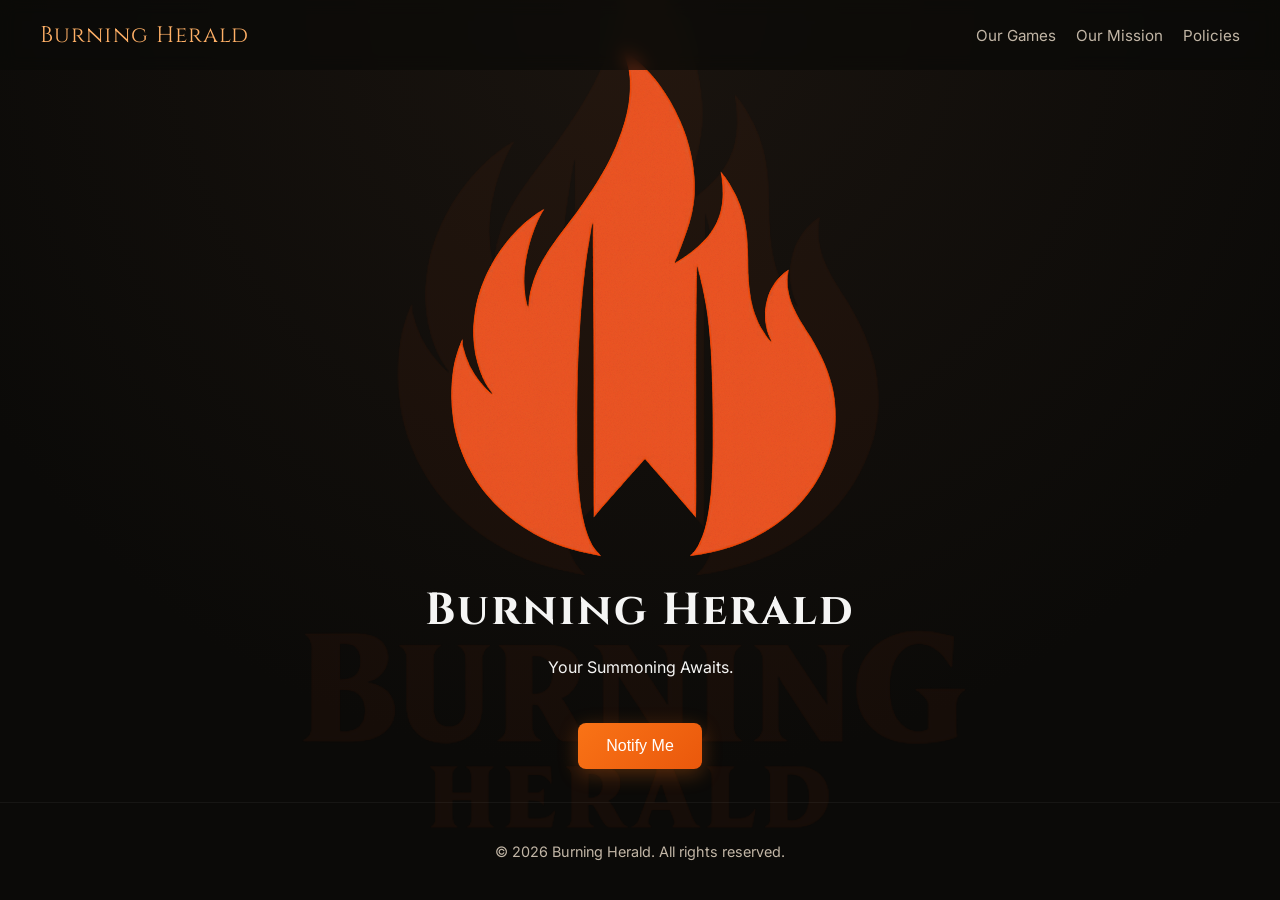
<file: index.html>
<!DOCTYPE html>
<html lang="en">
<head>
  <meta charset="UTF-8">
  <title>Burning Herald</title>
  <meta name="viewport" content="width=device-width, initial-scale=1.0">

  <!-- Google Fonts -->
  <link href="https://fonts.googleapis.com/css2?family=Cinzel:wght@500;700&family=Inter:wght@300;400;600&display=swap" rel="stylesheet">

  <link rel="stylesheet" href="styles.css">

<body>

  <!-- HEADER -->
  <header>
    <a class="brand" href="/home">Burning Herald</a>

    <nav>
      <a href="/our-games">Our Games</a>
      <a href="/our-mission">Our Mission</a>
      <a href="/our-policies">Policies</a>
    </nav>
  </header>

  <!-- HERO -->
  <div class="hero">
    <div class="hero-content">
      <img src="Burning Herald NO NAME.png" alt="Burning Herald Logo" class="logo">
      <h1>Burning Herald</h1>
      <p class="tagline">Your Summoning Awaits.</p>
      <button class="btn">Notify Me</button>
    </div>
  </div>

  <!-- FOOTER -->
  <footer>
    © 2026 Burning Herald. All rights reserved.
  </footer>

</body>
</html>
</file>
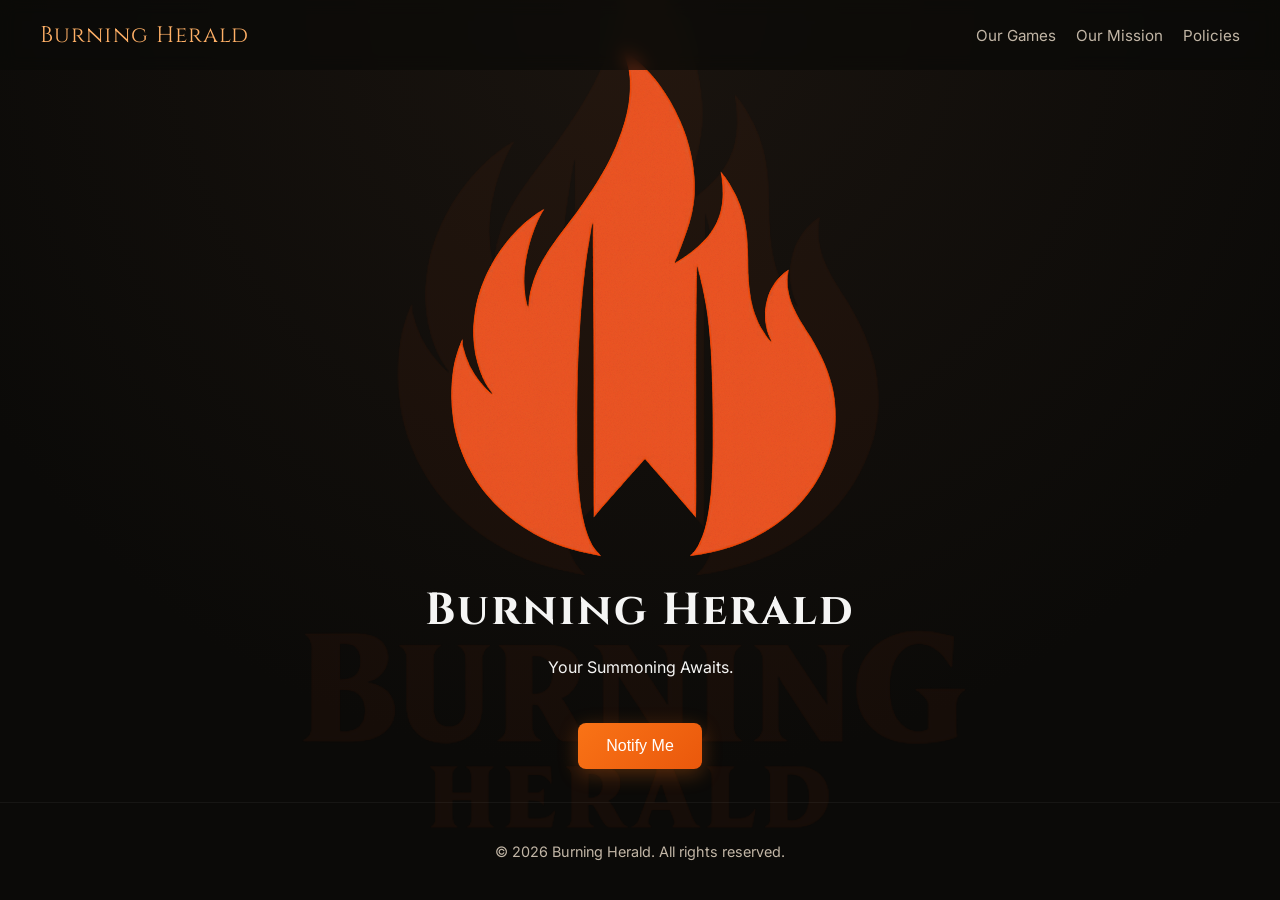
<file: home/index.html>
<!DOCTYPE html>
<html lang="en">
<head>
  <meta charset="UTF-8">
  <title>Burning Herald</title>
  <meta name="viewport" content="width=device-width, initial-scale=1.0">

  <!-- Google Fonts -->
  <link href="https://fonts.googleapis.com/css2?family=Cinzel:wght@500;700&family=Inter:wght@300;400;600&display=swap" rel="stylesheet">

  <!-- GLOBAL STYLESHEET (ALL DESIGN NOW HERE) -->
 <link rel="stylesheet" href="../styles.css">
</head>

<body>

  <!-- HEADER -->
  <header>
    <a class="brand" href="/home">Burning Herald</a>

    <nav>
      <a href="/our-games">Our Games</a>
      <a href="/our-mission">Our Mission</a>
      <a href="/our-policies">Policies</a>
    </nav>
  </header>

  <!-- HERO -->
  <div class="hero">
    <div class="hero-content">
      <img src="Burning Herald NO NAME.png" alt="Burning Herald Logo" class="logo">
      <h1>Burning Herald</h1>
      <p class="tagline">Your Summoning Awaits.</p>
      <button class="btn">Notify Me</button>
    </div>
  </div>

  <!-- FOOTER -->
  <footer>
    © 2026 Burning Herald. All rights reserved.
  </footer>

</body>
</html>
</file>
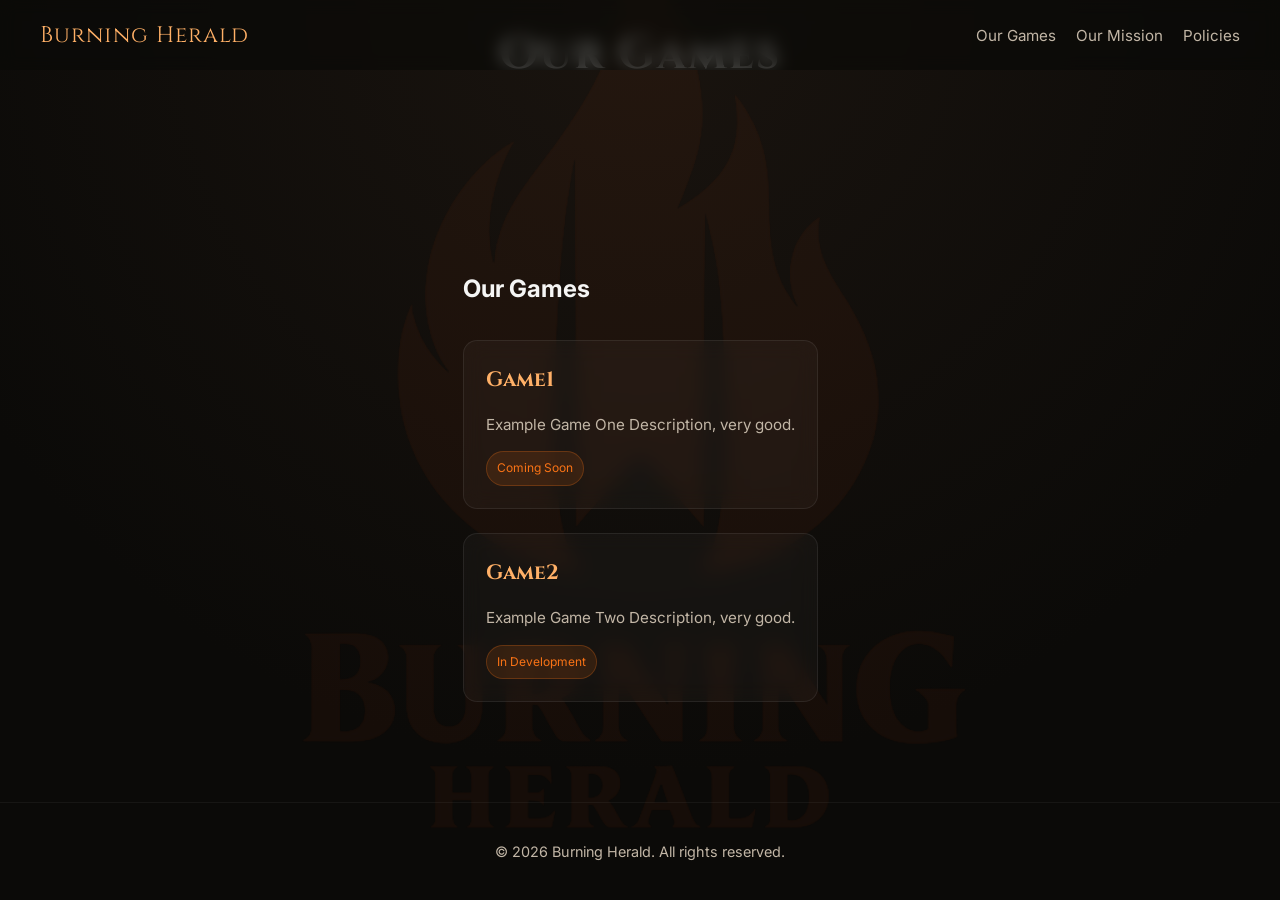
<file: our-games/index.html>
<!DOCTYPE html>
<html lang="en">
<head>
  <meta charset="UTF-8">
  <title>Burning Herald</title>
  <meta name="viewport" content="width=device-width, initial-scale=1.0">

  <!-- Google Fonts -->
  <link href="https://fonts.googleapis.com/css2?family=Cinzel:wght@500;700&family=Inter:wght@300;400;600&display=swap" rel="stylesheet">

  <!-- GLOBAL STYLES -->
  <link rel="stylesheet" href="../styles.css">
</head>

<body>

  <!-- HEADER -->
  <header>
    <a class="brand" href="/home">Burning Herald</a>

    <nav>
      <a href="/our-games">Our Games</a>
      <a href="/our-mission">Our Mission</a>
      <a href="/our-policies">Policies</a>
    </nav>
  </header>

  <!-- HERO -->
  <div class="hero">
    <h1>Our Games</h1>
  </div>

  <!-- CONTENT -->
  <div class="content">
    <h2>Our Games</h2>

    <!-- JSON WILL RENDER HERE -->
    <div id="games-container"></div>
  </div>

  <!-- FOOTER -->
  <footer>
    © 2026 Burning Herald. All rights reserved.
  </footer>

  <!-- JSON LOADER SCRIPT -->
  <script>
    fetch('/content/games.json')
      .then(response => response.json())
      .then(data => {
        const container = document.getElementById('games-container');

        data.games.forEach(game => {
          const card = document.createElement('div');
          card.className = 'game-card';

          card.innerHTML = `
            <h3>${game.title}</h3>
            <p>${game.description}</p>
            <span>${game.status}</span>
          `;

          container.appendChild(card);
        });
      })
      .catch(err => {
        document.getElementById('games-container').innerHTML =
          '<p>Failed to load games data.</p>';
        console.error('Error loading games.json:', err);
      });
  </script>

</body>
</html>
</file>
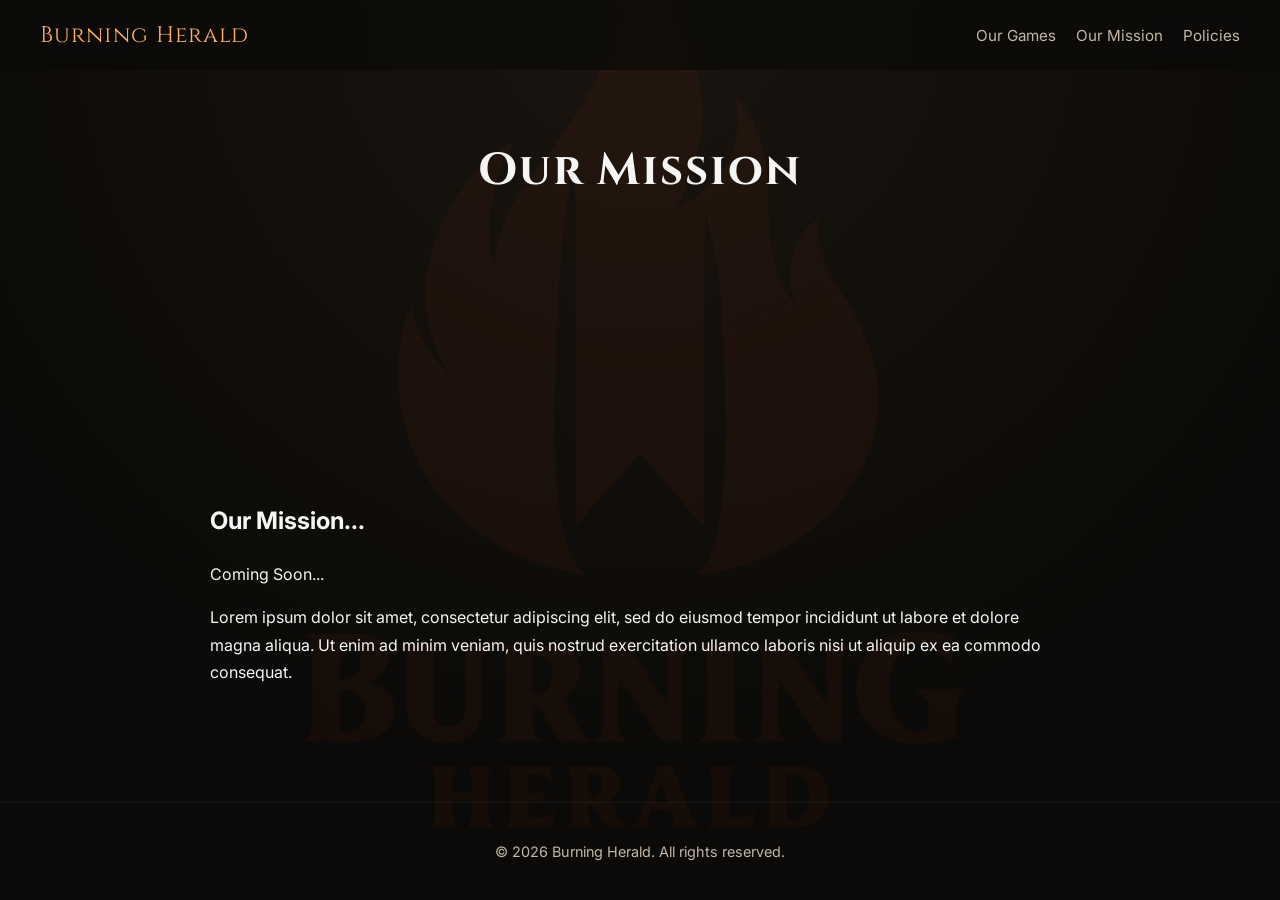
<file: our-mission/index.html>
<!DOCTYPE html>
<html lang="en">
<head>
  <meta charset="UTF-8">
  <title>Burning Herald</title>
  <meta name="viewport" content="width=device-width, initial-scale=1.0">

  <!-- Google Fonts -->
  <link href="https://fonts.googleapis.com/css2?family=Cinzel:wght@500;700&family=Inter:wght@300;400;600&display=swap" rel="stylesheet">

  <!-- GLOBAL STYLES -->
<link rel="stylesheet" href="../styles.css">
</head>

<body>

  <!-- HEADER -->
  <header>
    <a class="brand" href="/home">Burning Herald</a>

    <nav>
      <a href="/our-games">Our Games</a>
      <a href="/our-mission">Our Mission</a>
      <a href="/our-policies">Policies</a>
    </nav>
  </header>

  <!-- HERO -->
  <div class="hero">
    <h1>Our Mission</h1>
  </div>

  <!-- CONTENT -->
  <div class="content">
    <h2>Our Mission...</h2>
    <p>Coming Soon...</p>

    <p>
      Lorem ipsum dolor sit amet, consectetur adipiscing elit, sed do eiusmod tempor incididunt ut labore et dolore magna aliqua. Ut enim ad minim veniam, quis nostrud exercitation ullamco laboris nisi ut aliquip ex ea commodo consequat.
    </p>
  </div>

  <!-- FOOTER -->
  <footer>
    © 2026 Burning Herald. All rights reserved.
  </footer>

</body>
</html>
</file>
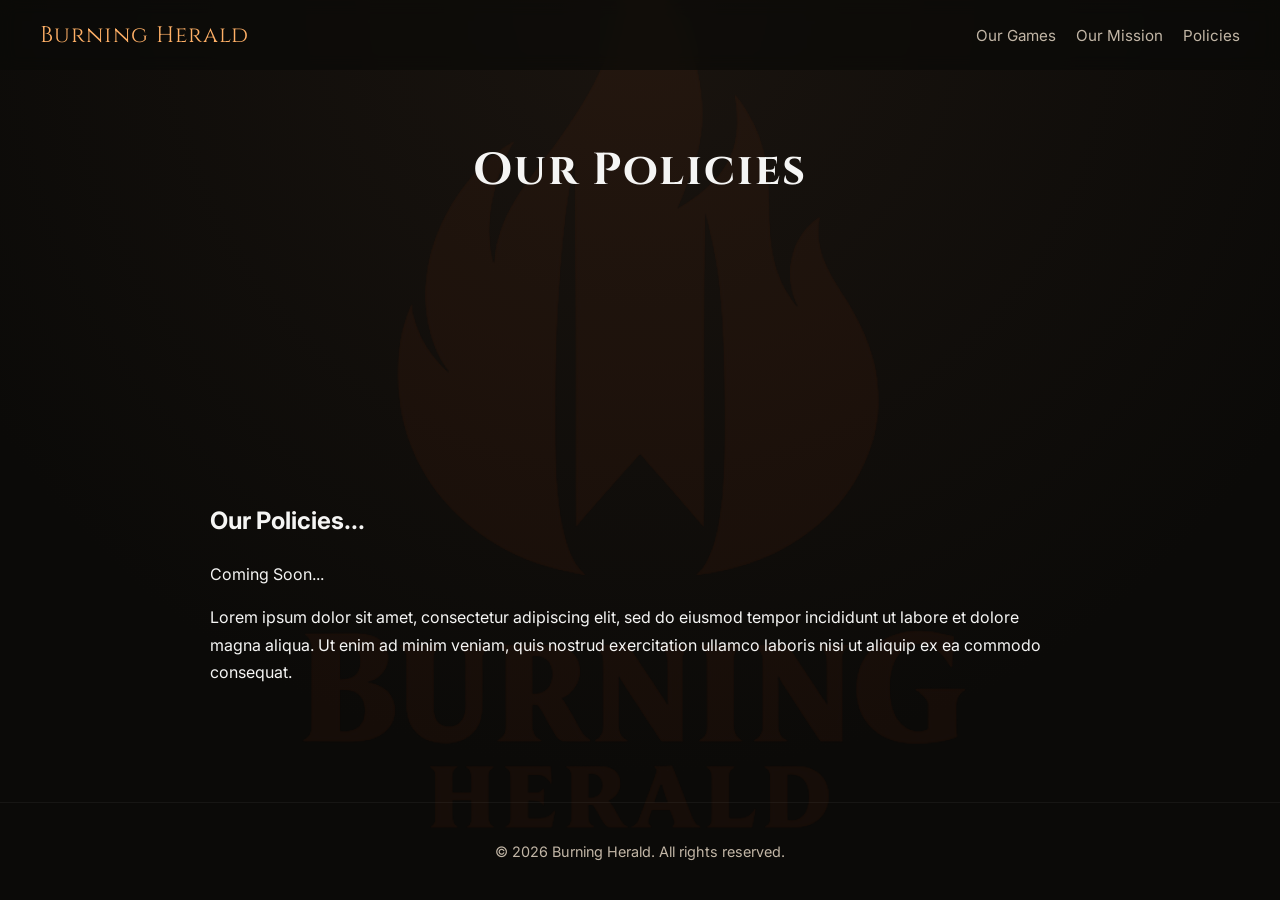
<file: our-policies/index.html>
<!DOCTYPE html>
<html lang="en">
<head>
  <meta charset="UTF-8">
  <title>Burning Herald</title>
  <meta name="viewport" content="width=device-width, initial-scale=1.0">

  <!-- Google Fonts -->
  <link href="https://fonts.googleapis.com/css2?family=Cinzel:wght@500;700&family=Inter:wght@300;400;600&display=swap" rel="stylesheet">

  <!-- GLOBAL STYLES -->
<link rel="stylesheet" href="../styles.css">
</head>

<body>

  <!-- HEADER -->
  <header>
    <a class="brand" href="/home">Burning Herald</a>

    <nav>
      <a href="/our-games">Our Games</a>
      <a href="/our-mission">Our Mission</a>
      <a href="/our-policies">Policies</a>
    </nav>
  </header>

  <!-- HERO -->
  <div class="hero">
    <h1>Our Policies</h1>
  </div>

  <!-- CONTENT -->
  <div class="content">
    <h2>Our Policies...</h2>
    <p>Coming Soon...</p>

    <p>
      Lorem ipsum dolor sit amet, consectetur adipiscing elit, sed do eiusmod tempor incididunt ut labore et dolore magna aliqua. Ut enim ad minim veniam, quis nostrud exercitation ullamco laboris nisi ut aliquip ex ea commodo consequat.
    </p>
  </div>

  <!-- FOOTER -->
  <footer>
    © 2026 Burning Herald. All rights reserved.
  </footer>

</body>
</html>
</file>
<file: styles.css>
/* =========================
   DESIGN TOKENS
========================= */

:root {
  --bg-dark: #0b0a08;
  --bg-sepia: #1a140f;

  --accent: #f97316;
  --accent-soft: #ffb067;

  --text-main: #f5f5f4;
  --text-muted: #c2b6a6;
}

/* =========================
   GLOBAL RESET
========================= */

* {
  box-sizing: border-box;
}

html, body {
  height: 100%;
  margin: 0;
  font-family: 'Inter', sans-serif;
  color: var(--text-main);
  background: radial-gradient(circle at top, #1a140f, #0b0a08 70%);
}

/* =========================
   LAYOUT BASE
========================= */

body {
  position: relative;
  display: flex;
  flex-direction: column;
  min-height: 100vh;
  overflow-x: hidden;
}

/* =========================
   BACKGROUND WATERMARK
========================= */

body::before {
  content: "";
  position: fixed;
  inset: 0;

  background: url("/Burning Herald logo design.png") center center no-repeat;
  background-size: cover;

  opacity: 0.05;
  z-index: 0;
  pointer-events: none;
}

/* keep all content above watermark */
body > * {
  position: relative;
  z-index: 1;
}

/* =========================
   HEADER
========================= */

header {
  position: fixed;
  top: 0;
  left: 0;
  width: 100%;

  padding: 20px 40px;

  display: flex;
  justify-content: space-between;
  align-items: center;

  background: rgba(11, 10, 8, 0.7);
  backdrop-filter: blur(8px);

  z-index: 10;
}

/* =========================
   BRAND (HOME BUTTON)
========================= */

.brand {
  display: flex;
  align-items: center;
  gap: 10px;

  font-family: 'Cinzel', serif;
  font-size: 1.4rem;
  letter-spacing: 1px;

  color: var(--accent-soft);
  text-decoration: none;
  white-space: nowrap;

  position: relative;
  transition: transform 0.25s ease, color 0.25s ease, text-shadow 0.25s ease;
}

.brand:hover {
  color: var(--accent);
  transform: scale(1.05);
  text-shadow: 0 0 12px rgba(249, 115, 22, 0.35);
}

/* underline animation */
.brand::after {
  content: "";
  position: absolute;
  left: 0;
  bottom: -4px;
  width: 100%;
  height: 1px;

  background: var(--accent);
  transform: scaleX(0);
  transform-origin: left;
  transition: transform 0.25s ease;
  opacity: 0.7;
}

.brand:hover::after {
  transform: scaleX(1);
}

/* =========================
   NAVIGATION
========================= */

nav {
  display: flex;
  flex-wrap: wrap;
  justify-content: flex-end;
  gap: 20px;

  max-width: 75%;
}

nav a {
  text-decoration: none;
  color: var(--text-muted);
  white-space: nowrap;
  font-size: 0.95rem;

  transition: color 0.3s ease;
}

nav a:hover {
  color: var(--accent);
}

/* =========================
   HERO (HOME PAGE)
========================= */

.hero {
  height: 100vh;

  display: flex;
  flex-direction: column;
  justify-content: center;
  align-items: center;
  text-align: center;

  padding: 20px;
}

/* =========================
   HERO (INTERNAL PAGES FIX)
========================= */

.hero.hero--compact {
  height: auto;
  padding: 140px 20px 20px;
  display: block;
}

/* =========================
   HEADINGS
========================= */

h1 {
  font-family: 'Cinzel', serif;
  font-size: 2.8rem;
  letter-spacing: 2px;
  margin: 0;
}

/* =========================
   CONTENT AREA
========================= */

.content {
  max-width: 900px;
  margin: 120px auto 80px auto;
  padding: 20px;
  line-height: 1.7;
  flex: 1;
}

/* =========================
   BUTTONS
========================= */

.btn {
  margin-top: 30px;
  padding: 14px 28px;

  font-size: 1rem;
  color: white;

  background: linear-gradient(135deg, #f97316, #ea580c);
  border: none;
  border-radius: 8px;

  cursor: pointer;
  transition: 0.3s;

  box-shadow: 0 5px 20px rgba(249, 115, 22, 0.3);
}

.btn:hover {
  transform: translateY(-2px);
  box-shadow: 0 8px 25px rgba(249, 115, 22, 0.5);
}

/* =========================
   FOOTER
========================= */

footer {
  text-align: center;
  padding: 40px;
  font-size: 0.9rem;

  color: var(--text-muted);
  border-top: 1px solid rgba(255,255,255,0.05);

  margin-top: auto;
}

/* =========================
   GAME GRID (OUR GAMES)
========================= */

#games-container {
  display: grid;
  grid-template-columns: repeat(auto-fit, minmax(280px, 1fr));
  gap: 24px;
  margin-top: 30px;
}

/* =========================
   GAME CARD
========================= */

.game-card {
  background: rgba(255, 255, 255, 0.03);
  border: 1px solid rgba(255, 255, 255, 0.08);
  border-radius: 14px;
  padding: 22px;

  backdrop-filter: blur(10px);
  position: relative;
  overflow: hidden;

  transition: transform 0.25s ease, box-shadow 0.25s ease, border 0.25s ease;

  animation: fadeUp 0.5s ease both;
}

/* hover glow */
.game-card::before {
  content: "";
  position: absolute;
  inset: 0;

  background: radial-gradient(circle at top left,
    rgba(249, 115, 22, 0.12),
    transparent 60%);

  opacity: 0;
  transition: opacity 0.3s ease;
}

.game-card:hover {
  transform: translateY(-6px);
  border: 1px solid rgba(249, 115, 22, 0.35);
  box-shadow: 0 12px 30px rgba(0, 0, 0, 0.4);
}

.game-card:hover::before {
  opacity: 1;
}

/* TITLE */
.game-card h3 {
  font-family: 'Cinzel', serif;
  font-size: 1.3rem;
  margin: 0 0 10px 0;
  color: var(--accent-soft);
}

/* DESCRIPTION */
.game-card p {
  color: var(--text-muted);
  font-size: 0.95rem;
  line-height: 1.6;
  margin-bottom: 14px;
}

/* STATUS BADGE */
.game-card span {
  display: inline-block;
  font-size: 0.75rem;

  padding: 6px 10px;
  border-radius: 999px;

  background: rgba(249, 115, 22, 0.12);
  color: var(--accent);

  border: 1px solid rgba(249, 115, 22, 0.25);
}

/* ENTRY ANIMATION */
@keyframes fadeUp {
  from {
    opacity: 0;
    transform: translateY(10px);
  }
  to {
    opacity: 1;
    transform: translateY(0);
  }
}

/* =========================
   MOBILE
========================= */

@media (max-width: 768px) {
  header {
    padding: 15px 20px;
  }

  nav {
    gap: 12px;
  }

  nav a {
    font-size: 0.85rem;
  }

  h1 {
    font-size: 2rem;
  }
}
</file>
